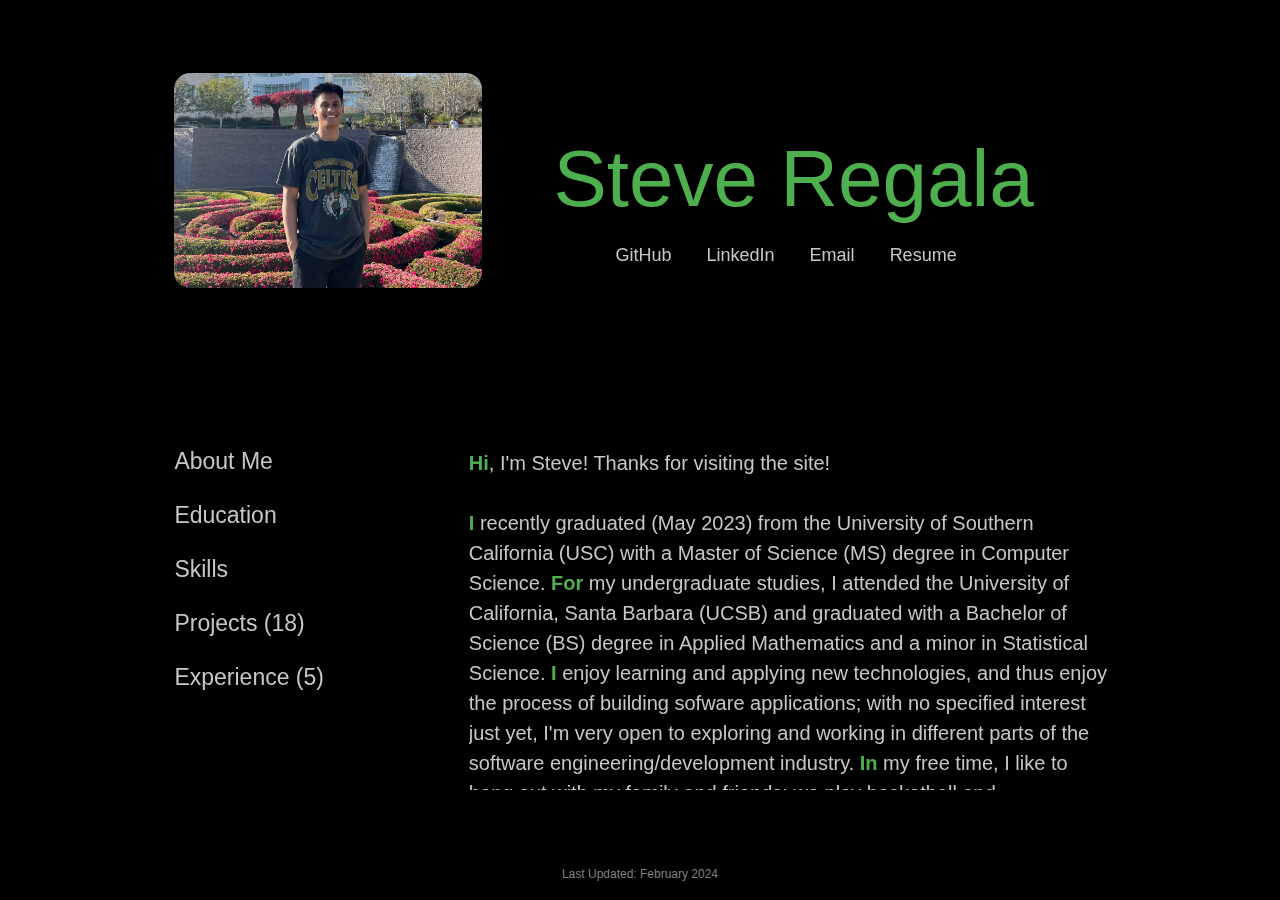
<file: index.html>
<!DOCTYPE html>

<html>
   <head>
      <title>Steve Regala Portfolio Website</title>
      <meta charset="UTF-8">
      <link rel="stylesheet" href="style.css">
      <link rel="icon" href="./logo.jpeg">
   </head>

   <body style="background-color: black;">

      <div class="over">
         <div class="picture">
            <img class="pic" src="./self.jpg">
         </div>

         <div class="holder">
            <div class="name">Steve Regala</div>
            <div class="socials">
               <a href="https://github.com/svregala?tab=repositories" target="_blank">GitHub</a>&nbsp&nbsp&nbsp&nbsp&nbsp&nbsp
               <a href="https://www.linkedin.com/in/steve-regala-7991aa146/" target="_blank">LinkedIn</a>&nbsp&nbsp&nbsp&nbsp&nbsp&nbsp
               <a href="mailto:svregala@gmail.com">Email</a>&nbsp&nbsp&nbsp&nbsp&nbsp&nbsp
               <a href="https://acrobat.adobe.com/id/urn:aaid:sc:VA6C2:2690c2f8-eb33-4ffa-b7eb-ded047f8bf12" target="_blank">Resume</a>&nbsp&nbsp&nbsp
            </div>
         </div>
      </div>

      <div class="nav">
         <a href="#" id="aboutMe">About Me</a> <br><br>
         <a href="#" id="education">Education</a> <br><br>
         <a href="#" id="skills">Skills</a> <br><br>
         <a href="#" id="projects">Projects (18)</a> <br><br>
         <a href="#" id="experience">Experience (5)</a>
      </div>
      
      <div class="content_container">
         <div class="content" id="disp_text"></div>
      </div>

      <p id="update">Last Updated: February 2024</p>

      <script type="module" src="main.js"></script>
   </body>

</html>
</file>
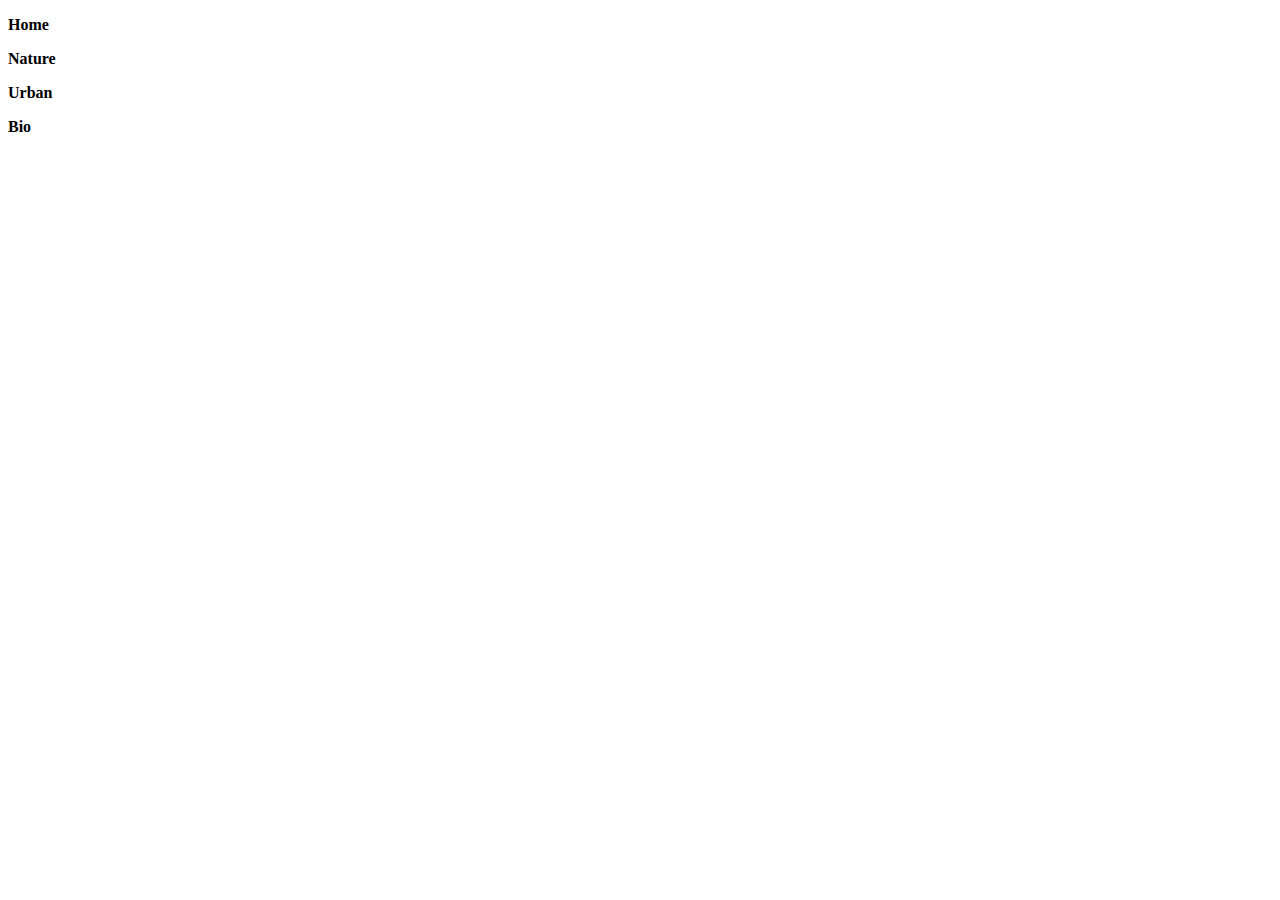
<file: page2.html>
<!DOCTYPE html>
<!-- CSCI 571 - Steve Regala - 7293040280 - Fall 2022 -->
<html>
   <head>
      <title>PAGE 2 - CSCI 571 Homework 3: Static Webpage - PAGE 2 </title>
   </head>
   <body>
      <p id="home"><b>Home</b></p> 
      <p id="nature"><b>Nature</b></p>
      <p id="urban"><b>Urban</b></p>
      <p id="bio"><b>Bio</b></p>
   </body>
</html>
</file>
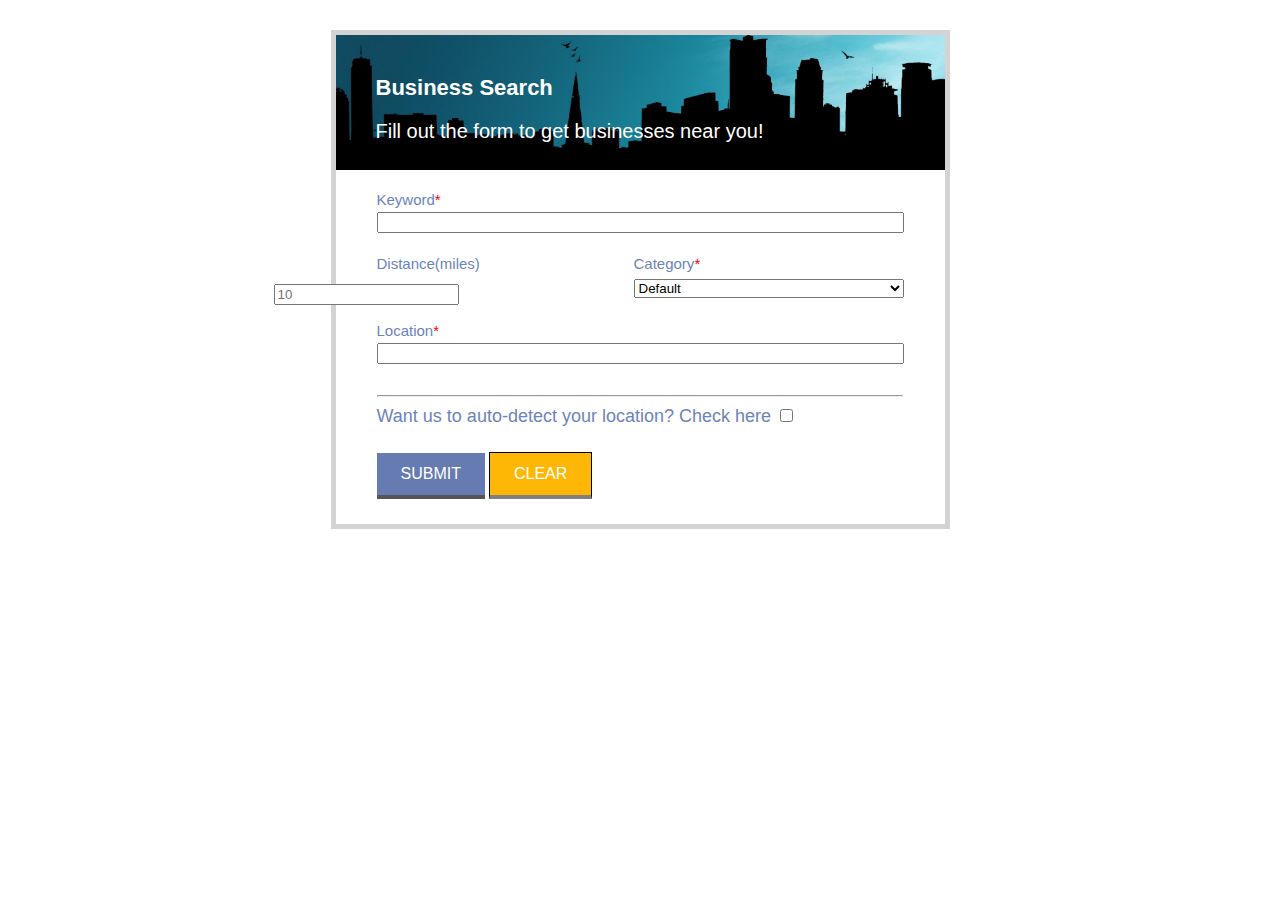
<file: hw6/business.html>
<!DOCTYPE html>
<!-- CSCI 571 - Steve Regala - 7293040280 - Fall 2022 -->
<!-- CSCI 571 Homework 6: Server-side Scripting using Python, Flask, JSON, AJAX, and Yelp API -->

<html>
   <head>
      <title>CSCI 571 Homework 6</title>
      <link rel="stylesheet" href="business.css" type="text/css">
   </head>

   <body>
      <table class="wholetable">
         <!--Banner-->
         <tr><td id="table_data_banner">
            <div id="img_container">
               <img class="crop" src="hw6_photo/banner.jpeg" alt="Banner"></img>
               <div id="business_search_font">Business Search</div>
               <div id="after_business_search">Fill out the form to get businesses near you!</div>
            </div>
         </tr></td>
         <!--Form-->
         <tr><td>
            <form class="input_form" method="get" onsubmit="return false">
               <!--Keyword section-->
               <div>
                  <div class="label_fields"><label class="required" for="keyword">Keyword</label></div>
                  <div id=keyword_input><input id="keyword" class="input_size" type="text" name="keyword" required></div>
               </div>
               <!--Distance and Category sections-->
               <div class="flex_container">
                  <div class="flex_child">
                     <div><label class="label_fields" for="distance">Distance(miles)</label><br></div>
                     <div><input id="distance" class="distance_input" type="number" name="distance" min="0" placeholder="10" size="15"></div>
                  </div>
                  <div class="flex_child">
                     <div class="label_fields"><label class="required" for="category">Category</label><br></div>
                     <div><select id="category" class="category_input" name="category">
                        <option selected>Default</option>
                        <option>Arts & Entertainment</option>
                        <option>Health & Medical</option>
                        <option>Hotels & Travel</option>
                        <option>Food</option>
                        <option>Professional Services</option>
                     </select></div>
                  </div>
               </div>
               <!--Location section-->
               <div>
                  <div class="label_fields"><label class="required" for="location">Location</label></div>
                  <div id="location_input"><input id="location" class="input_size" type="text" name="location" required></div>
               </div>
               <!--Location auto-detection section-->
               <div class="location_auto_detection">
                  <hr id="horizontal_blue_line">
                  <label for="auto_location">Want us to auto-detect your location? Check here</label>
                  <input type="checkbox" id="auto_location" name="auto_location" autocomplete="off" onclick="location_auto_detection()">
               </div>

               <!--Submit and Clear section-->
               <div class="submitClear">
                  <input class="submit_button" type="submit" value="SUBMIT" onclick="submitted()">
                  <input class="clear_button" type="reset" value="CLEAR" onclick="reset_location_color()">
               </div>
               
            </form>
         </td></tr>

      </table>

      <script src="business.js"></script>
   </body>

</html>
</file>
<file: style.css>
.over{
   /*border: 1px solid pink;*/
   margin-left: 13%;
   margin-right: auto;
   margin-top: 65px;
   width: 75%;
   position:fixed;
}

.picture{
   width: 32%;
   position:static;
   float:left;
}

.pic{
   display: block;
   width: 100%;
   border-radius: 1em;
}

.holder{
   width:65%;
   float: left;
}

.name{
   font-family: Georgia, sans-serif;
   font-weight: 300px;
   font-size: 80px;
   color: rgb(78, 175, 78);
   text-align: center;
   margin-top: 60px;
}

.socials{
   margin-top: 20px;
   text-align: center;
   font-size: 18px;
   color: rgb(200, 198, 198);
   font-family: Georgia, sans-serif;
}

.nav{
   /*border: 1px solid green;*/
   font-family: Georgia, sans-serif;
   position: fixed;
   color: rgb(200, 198, 198);
   font-size: 23px;
   margin-top: 440px;
   margin-left: 13%;
   overflow-x: hidden; /* Disable horizontal scroll */
}

.content_container{
   /*border: 1px solid green; */
   position: fixed;
   margin-left: 36%;
   width: 50%;
   height: 40%;
   margin-top: 440px;
}

.content{
   /*border: 1px solid blue;*/
   font-family: Georgia, sans-serif;
   position: static;
   color: rgb(200, 198, 198);
   font-size: 20px;
   height:95%;
   overflow:scroll;
   line-height: 1.5;
   white-space: pre-wrap;
}

.socials a:link{
   color: rgb(200, 198, 198);
   background-color: transparent;
   text-decoration: none;
}

.socials a:active{
   color: rgb(200, 198, 198);
   background-color: transparent;
   text-decoration: none;
}

.socials a:visited{
   color: rgb(200, 198, 198);
   background-color: transparent;
   text-decoration: none;
}

.socials a:hover{
   text-decoration: underline;
   cursor: pointer;
}


.nav a:link{
   color: rgb(200, 198, 198);
   background-color: transparent;
   text-decoration: none;
}

.nav a:focus{
   color: rgb(200, 198, 198);
   background-color: green;
   text-decoration: underline;
}

.nav a:visited{
   color: rgb(200, 198, 198);
   background-color: transparent;
   text-decoration: none;
}

.nav a:hover{
   color: rgb(200, 198, 198);
   background-color: green;
   text-decoration: underline;
}

.disp_text a:link{
   color: rgb(200, 198, 198);
   background-color: transparent;
   text-decoration: none;
}

.disp_text a:active{
   color: rgb(200, 198, 198);
   background-color: transparent;
   text-decoration: none;
}

.disp_text a:visited{
   color: rgb(200, 198, 198);
   background-color: transparent;
   text-decoration: none;
}

.disp_text a:hover{
   color: rgb(200, 198, 198);
   background-color: green;
   text-decoration: none;
}

#update{
   color: gray;
   font-size: 12px;
   font-family: Georgia, sans-serif;
   position:absolute;
   bottom: 0;
   left: 50%;
   transform: translate(-50%, -50%);
}

/*-------------------------------*/
</file>
<file: hw6/business.css>
.wholetable {
   margin-top: 30px;
   margin-left: auto;
   margin-right: auto;
   margin-bottom: 300 px;
   width: 30%;
   border-style: solid;
   border-color:lightgray;
   border-collapse:collapse;
   border-width: 5px;
}

#table_data_banner{
   margin: 0px;
   border: 0px;
   padding: 0px;
}

#img_container{
   margin: 0px;
   border: 0px;
   padding: 0px;
   overflow: hidden;
   max-height: 135px;
   position:relative;
}

.crop{
   height:340px;
   width: 609px;
   top: -205px;
   position:relative;
}

#business_search_font{
   font-family: Arial, sans-serif;
   color:white;
   font-weight:550;
   font-size: 22px;
   position:absolute;
   top: 40px;
   left: 40px;
}

#after_business_search{
   font-family: Arial, sans-serif;
   color: white;
   font-weight: 350;
   font-size: 20px;
   position: absolute;
   top: 85px;
   left: 40px;
}

.input_form{
   margin-top: 20px;
   margin-left: 40px;
   margin-right: 40px;
}

.required:after{
   content: "*";
   color:red;
}

.label_fields{
   font-family: Arial, sans-serif;
   font-size: 15px;
   color: #6c84bc;
   float: left;
   margin-bottom: 4px;
}

#keyword_input{
   clear:left;
   margin-bottom:18px;
}

.input_size{
   width:519px;
   margin-bottom: 4px;
}

.distance_input{
   margin-bottom:18px;
   position:relative;
   top: 8px;
   left: -103px;
}

.category_input{
   width:270px;
   margin-bottom: 18px;
   position:relative;
   top:3px;
}

.flex_container {
   display: flex;
   margin-bottom:7px;
}

.flex_child {
   flex: 1;
}

#location_input{
   clear:left;
   margin-bottom:18px;
}

.location_auto_detection{
   font-family: Arial, sans-serif;
   font-size: 18px;
   color: #6c84bc;
   float: left;
   margin-bottom: 25px;
}

#horizontal_blue_line{
   color:#6c84bc;
   width:524px;
}

.submitClear{
   margin-bottom: 24px;
}

.submit_button{
   background-color: #657bb1;
   color: white;
   margin: 0px;
   padding-top: 12px;
   padding-bottom: 12px;
   padding-left: 24px;
   padding-right: 24px;
   border-top: 0px;
   border-left: 0px;
   border-right: 0px;
   border-bottom-width: 4px;
   border-bottom-color: darkgray;
   font-size: 1em;
   font-weight: lighter;
}

.submit_button:hover{
   background-color:#7b96d9;
}

.clear_button{
   background-color: #ffb706;
   color: white;
   border: 0.5px solid black;
   margin: 0px;
   padding-top: 12px;
   padding-bottom: 12px;
   padding-left: 24px;
   padding-right: 24px;
   border-bottom-width: 4px;
   border-bottom-color: gray;
   font-size: 1em;
   font-weight: lighter;
}

.clear_button:hover{
   background-color:#caac5f;
}
</file>
